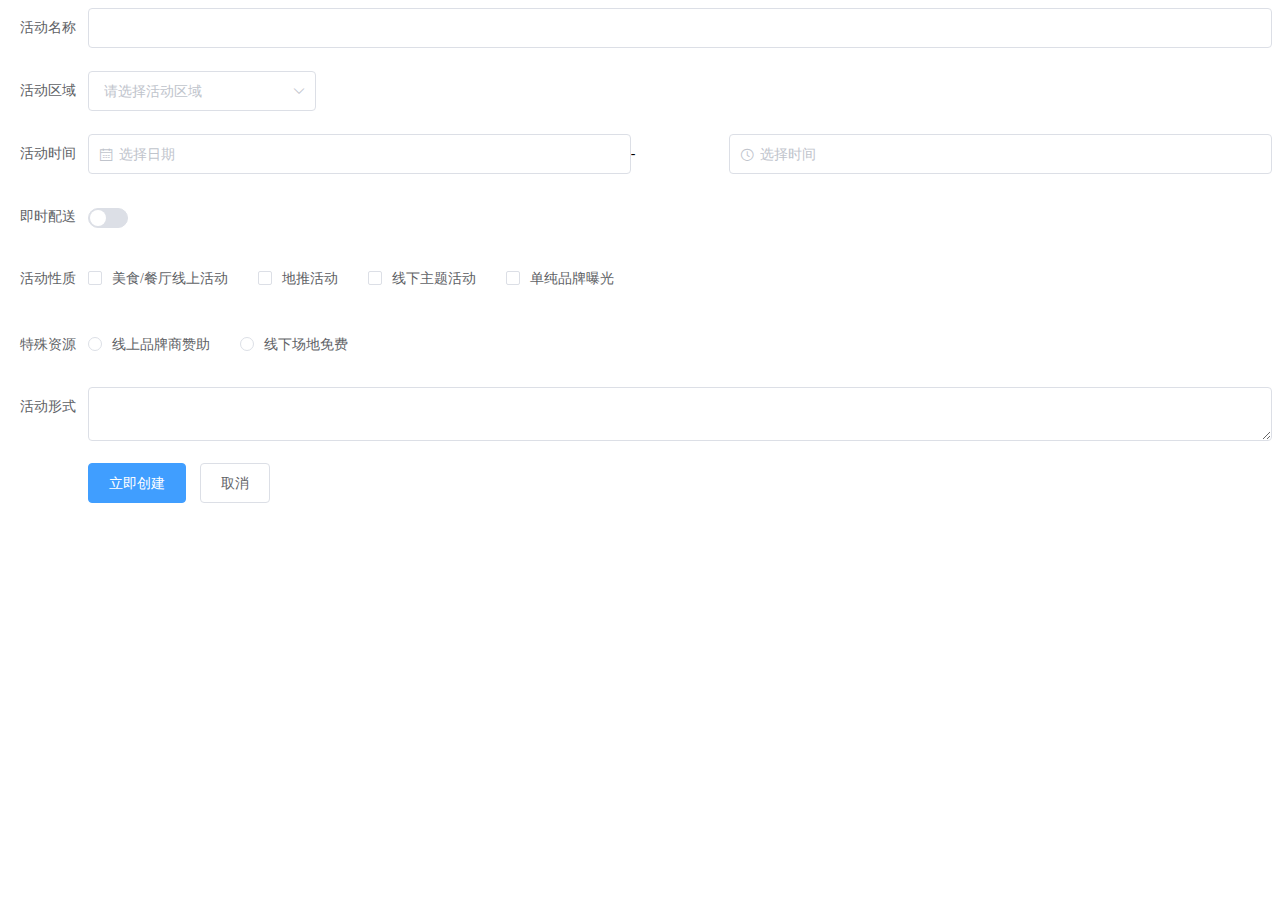
<file: src/main/resources/static/pages/index.html>
<!DOCTYPE html><html><head><meta charset=utf-8><meta name=viewport content="width=device-width,initial-scale=1"><title>my-index</title><link href=./static/css/index.ventry.bd61a6cf9164dbe65e989695439e13cd.css rel=stylesheet></head><body><div id=app></div><script type=text/javascript src=./static/js/manifest.a8feca834d698fa66148.js></script><script type=text/javascript src=./static/js/vendor.e464b47b0e9a5a994d44.js></script><script type=text/javascript src=./static/js/index.ventry.497efcc8da2b1e3c14ae.js></script></body></html>
</file>
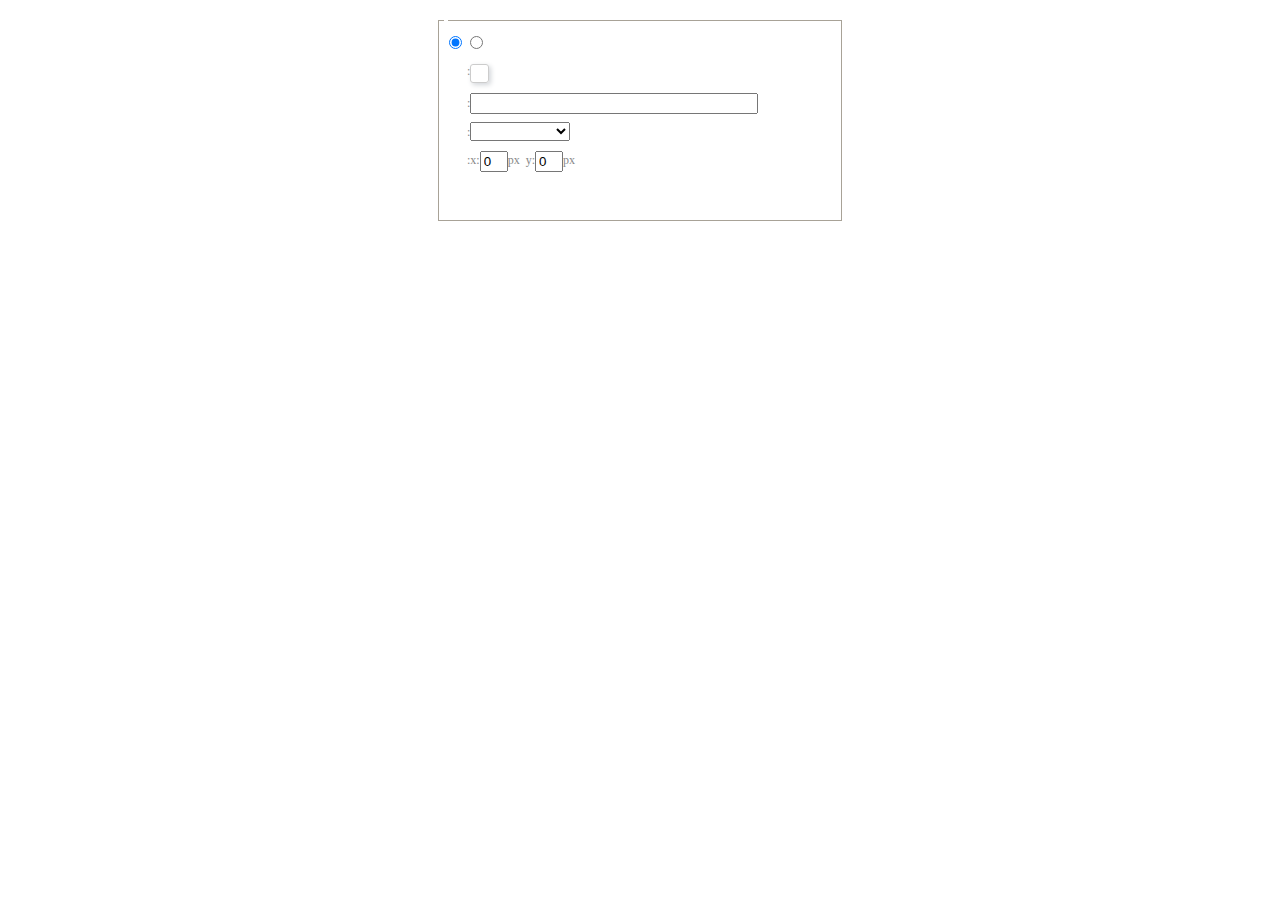
<file: src/main/resources/static/pages/static/ueditor1_4_3_3/dialogs/background/background.html>
<!DOCTYPE HTML>
<html>
<head>
    <meta http-equiv="Content-Type" content="text/html;charset=utf-8"/>
    <script type="text/javascript" src="../internal.js"></script>
    <link rel="stylesheet" type="text/css" href="background.css">
</head>
<body>
    <div id="bg_container" class="wrapper">
        <div id="tabHeads" class="tabhead">
            <span class="focus" data-content-id="normal"><var id="lang_background_normal"></var></span>
            <span class="" data-content-id="imgManager"><var id="lang_background_local"></var></span>
        </div>
        <div id="tabBodys" class="tabbody">
            <div id="normal" class="panel focus">
                <fieldset class="bgarea">
                    <legend><var id="lang_background_set"></var></legend>
                    <div class="content">
                        <div>
                            <label><input id="nocolorRadio" class="iptradio" type="radio" name="t" value="none" checked="checked"><var id="lang_background_none"></var></label>
                            <label><input id="coloredRadio" class="iptradio" type="radio" name="t" value="color"><var id="lang_background_colored"></var></label>
                        </div>
                        <div class="wrapcolor pl">
                            <div class="color">
                                <var id="lang_background_color"></var>:
                            </div>
                            <div id="colorPicker"></div>
                            <div class="clear"></div>
                        </div>
                        <div class="wrapcolor pl">
                            <label><var id="lang_background_netimg"></var>:</label><input class="txt" type="text" id="url">
                        </div>
                        <div id="alignment" class="alignment">
                            <var id="lang_background_align"></var>:<select id="repeatType">
                                <option value="center"></option>
                                <option value="repeat-x"></option>
                                <option value="repeat-y"></option>
                                <option value="repeat"></option>
                                <option value="self"></option>
                            </select>
                        </div>
                        <div id="custom" >
                            <var id="lang_background_position"></var>:x:<input type="text" size="1" id="x" maxlength="4" value="0">px&nbsp;&nbsp;y:<input type="text" size="1" id="y" maxlength="4" value="0">px
                        </div>
                    </div>
                </fieldset>

            </div>
            <div id="imgManager" class="panel">
                <div id="imageList" style=""></div>
            </div>
        </div>
    </div>
    <script type="text/javascript" src="background.js"></script>
</body>
</html>
</file>
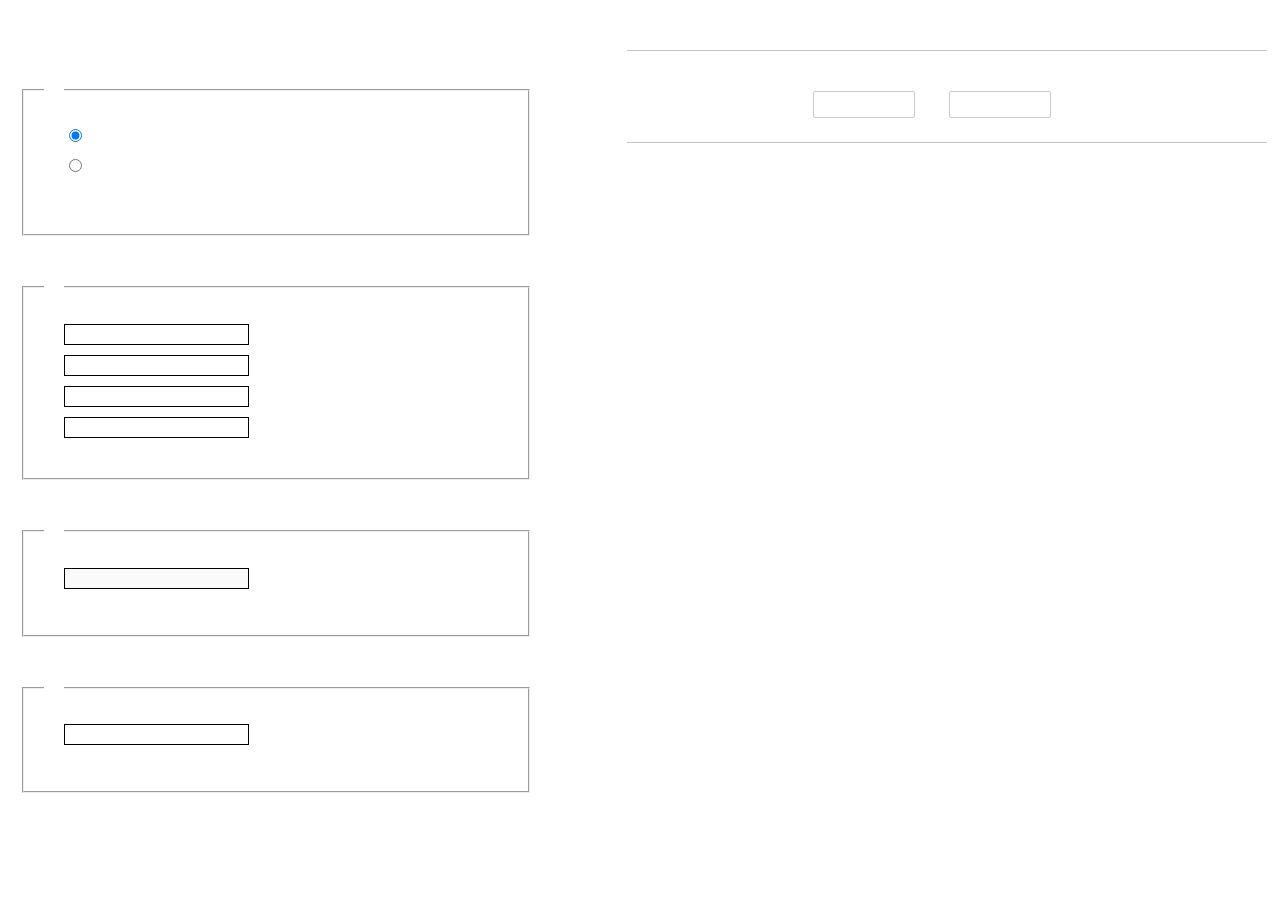
<file: src/main/resources/static/pages/static/ueditor1_4_3_3/dialogs/charts/charts.html>
<!DOCTYPE html>
<html>
    <head>
        <title>chart</title>
        <meta chartset="utf-8">
        <link rel="stylesheet" type="text/css" href="charts.css">
        <script type="text/javascript" src="../internal.js"></script>
    </head>
    <body>
        <div class="main">
            <div class="table-view">
                <h3><var id="lang_data_source"></var></h3>
                <div id="tableContainer" class="table-container"></div>
                <h3><var id="lang_chart_format"></var></h3>
                <form name="data-form">
                    <div class="charts-format">
                        <fieldset>
                            <legend><var id="lang_data_align"></var></legend>
                            <div class="format-item-container">
                                <label>
                                    <input type="radio" class="format-ctrl not-pie-item" name="charts-format" value="1" checked="checked">
                                    <var id="lang_chart_align_same"></var>
                                </label>
                                <label>
                                    <input type="radio" class="format-ctrl not-pie-item" name="charts-format" value="-1">
                                    <var id="lang_chart_align_reverse"></var>
                                </label>
                                <br>
                            </div>
                        </fieldset>
                        <fieldset>
                            <legend><var id="lang_chart_title"></var></legend>
                            <div class="format-item-container">
                                <label>
                                    <var id="lang_chart_main_title"></var><input type="text" name="title" class="data-item">
                                </label>
                                <label>
                                    <var id="lang_chart_sub_title"></var><input type="text" name="sub-title" class="data-item not-pie-item">
                                </label>
                                <label>
                                    <var id="lang_chart_x_title"></var><input type="text" name="x-title" class="data-item not-pie-item">
                                </label>
                                <label>
                                    <var id="lang_chart_y_title"></var><input type="text" name="y-title" class="data-item not-pie-item">
                                </label>
                            </div>
                        </fieldset>
                        <fieldset>
                            <legend><var id="lang_chart_tip"></var></legend>
                            <div class="format-item-container">
                                <label>
                                    <var id="lang_cahrt_tip_prefix"></var>
                                    <input type="text" id="tipInput" name="tip" class="data-item" disabled="disabled">
                                </label>
                                <p><var id="lang_cahrt_tip_description"></var></p>
                            </div>
                        </fieldset>
                        <fieldset>
                            <legend><var id="lang_chart_data_unit"></var></legend>
                            <div class="format-item-container">
                                <label><var id="lang_chart_data_unit_title"></var><input type="text" name="unit" class="data-item"></label>
                                <p><var id="lang_chart_data_unit_description"></var></p>
                            </div>
                        </fieldset>
                    </div>
                </form>
            </div>
            <div class="charts-view">
                <div id="chartsContainer" class="charts-container"></div>
                <div id="chartsType" class="charts-type">
                    <h3><var id="lang_chart_type"></var></h3>
                    <div class="scroll-view">
                        <div class="scroll-container">
                            <div id="scrollBed" class="scroll-bed"></div>
                        </div>
                        <div id="buttonContainer" class="button-container">
                            <a href="#" data-title="prev"><var id="lang_prev_btn"></var></a>
                            <a href="#" data-title="next"><var id="lang_next_btn"></var></a>
                        </div>
                    </div>
                </div>
            </div>
        </div>
        <script src="../../third-party/jquery-1.10.2.min.js"></script>
        <script src="../../third-party/highcharts/highcharts.js"></script>
        <script src="chart.config.js"></script>
        <script src="charts.js"></script>
    </body>
</html>
</file>
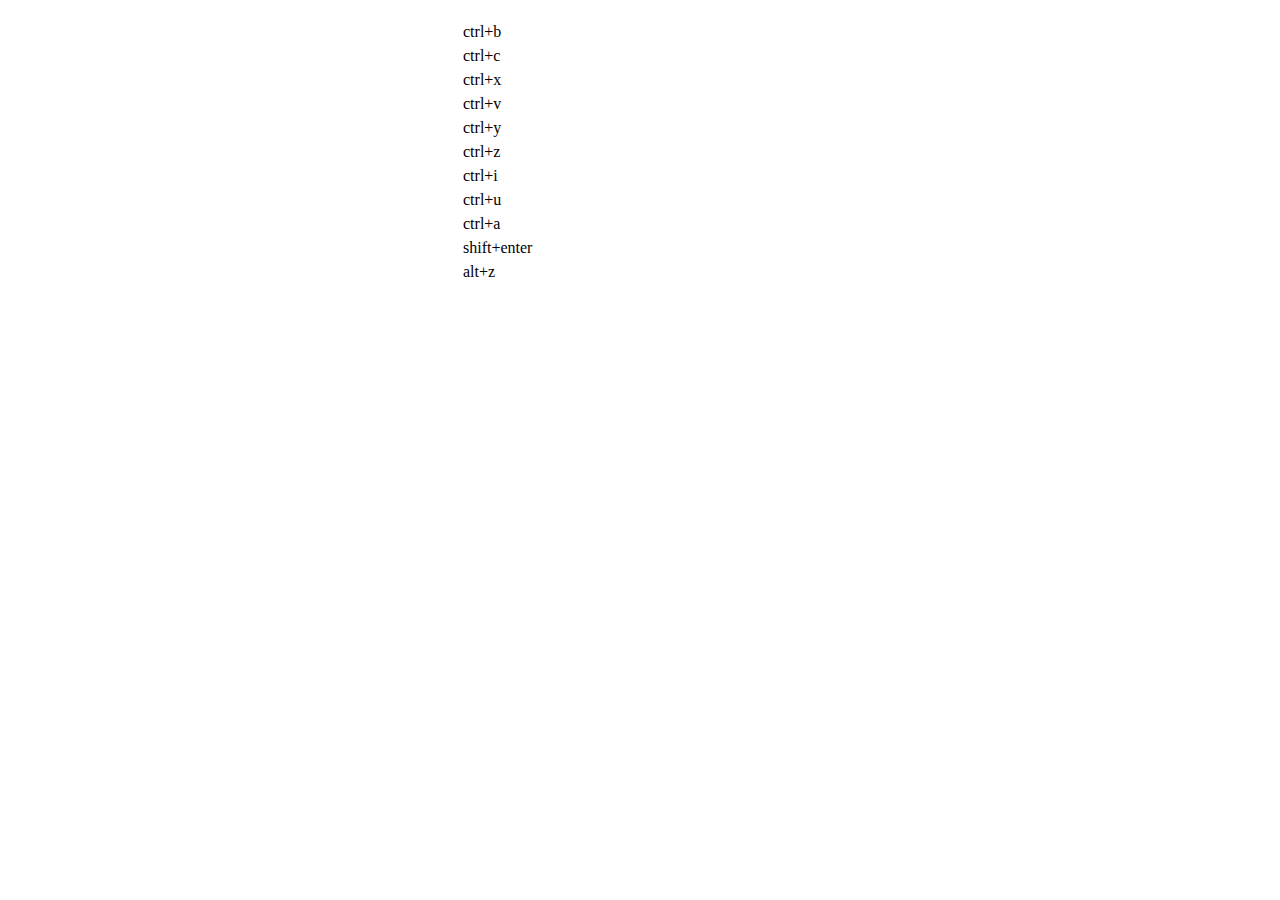
<file: src/main/resources/static/pages/static/ueditor1_4_3_3/dialogs/help/help.html>
<!DOCTYPE HTML PUBLIC "-//W3C//DTD HTML 4.01 Transitional//EN"
        "http://www.w3.org/TR/html4/loose.dtd">
<html>
<head>
    <title>帮助</title>
    <meta content="text/html; charset=utf-8" http-equiv="Content-Type"/>
    <script type="text/javascript" src="../internal.js"></script>
    <link rel="stylesheet" type="text/css" href="help.css">
</head>
<body>
<div class="wrapper" id="helptab">
    <div id="tabHeads" class="tabhead">
        <span class="focus" tabsrc="about"><var id="lang_input_about"></var></span>
        <span tabsrc="shortcuts"><var id="lang_input_shortcuts"></var></span>
    </div>
    <div id="tabBodys" class="tabbody">
        <div id="about" class="panel">
            <h1>UEditor</h1>
            <p id="version"></p>
            <p><var id="lang_input_introduction"></var></p>
        </div>
        <div id="shortcuts" class="panel">
            <table>
                <thead>
                <tr>
                    <td><var id="lang_Txt_shortcuts"></var></td>
                    <td><var id="lang_Txt_func"></var></td>
                </tr>
                </thead>
                <tbody>
                <tr>
                    <td>ctrl+b</td>
                    <td><var id="lang_Txt_bold"></var></td>
                </tr>
                <tr>
                    <td>ctrl+c</td>
                    <td><var id="lang_Txt_copy"></var></td>
                </tr>
                <tr>
                    <td>ctrl+x</td>
                    <td><var id="lang_Txt_cut"></var></td>
                </tr>
                <tr>
                    <td>ctrl+v</td>
                    <td><var id="lang_Txt_Paste"></var></td>
                </tr>
                <tr>
                    <td>ctrl+y</td>
                    <td><var id="lang_Txt_undo"></var></td>
                </tr>
                <tr>
                    <td>ctrl+z</td>
                    <td><var id="lang_Txt_redo"></var></td>
                </tr>
                <tr>
                    <td>ctrl+i</td>
                    <td><var id="lang_Txt_italic"></var></td>
                </tr>
                <tr>
                    <td>ctrl+u</td>
                    <td><var id="lang_Txt_underline"></var></td>
                </tr>
                <tr>
                    <td>ctrl+a</td>
                    <td><var id="lang_Txt_selectAll"></var></td>
                </tr>
                <tr>
                    <td>shift+enter</td>
                    <td><var id="lang_Txt_visualEnter"></var></td>
                </tr>
                <tr>
                    <td>alt+z</td>
                    <td><var id="lang_Txt_fullscreen"></var></td>
                </tr>
                </tbody>
            </table>
        </div>
    </div>
</div>
<script type="text/javascript" src="help.js"></script>
</body>
</html>
</file>
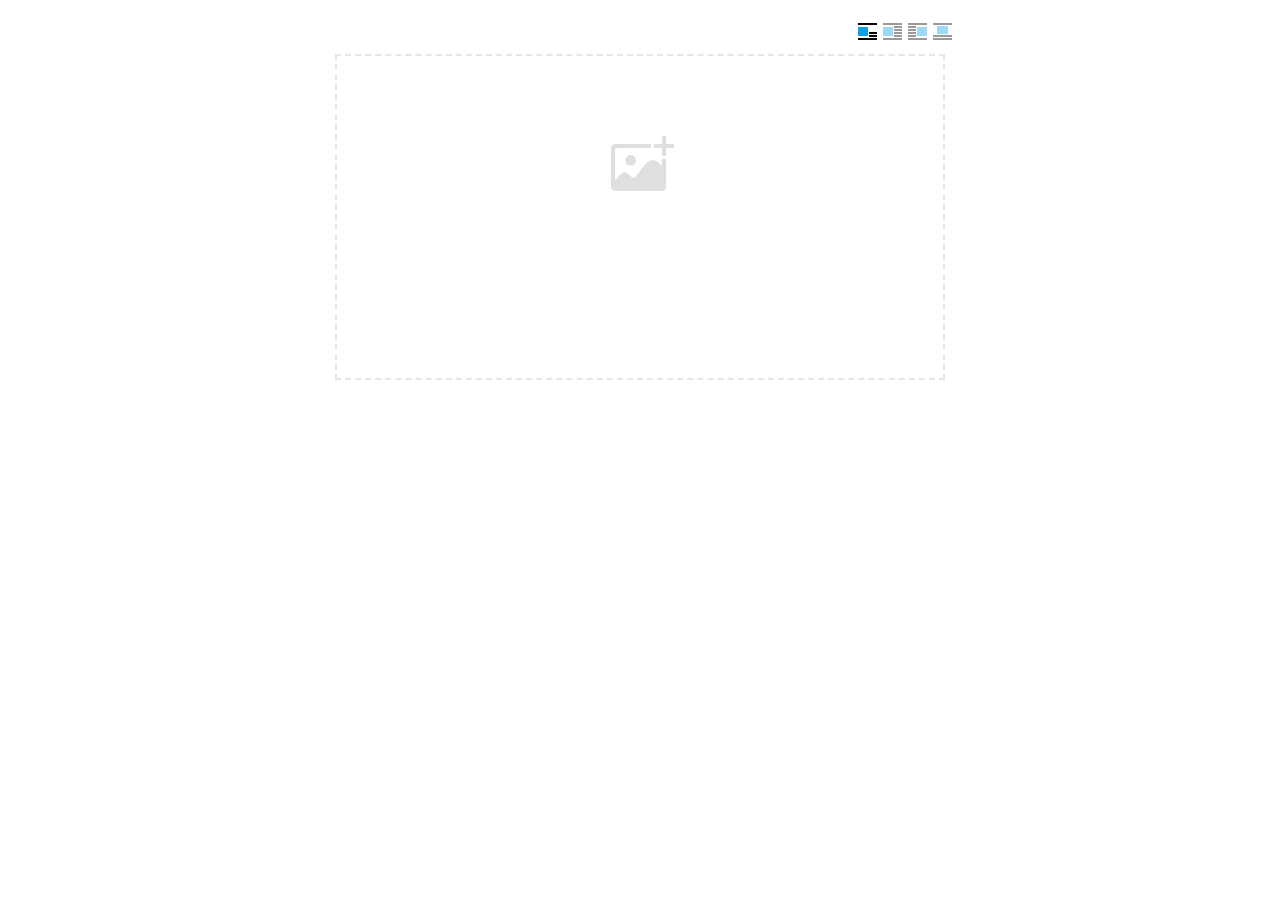
<file: src/main/resources/static/pages/static/ueditor1_4_3_3/dialogs/image/image.html>
<!doctype html>
<html>
<head>
    <meta charset="UTF-8">
    <title>ueditor图片对话框</title>
    <script type="text/javascript" src="../internal.js"></script>

    <!-- jquery -->
    <script type="text/javascript" src="../../third-party/jquery-1.10.2.min.js"></script>

    <!-- webuploader -->
    <script src="../../third-party/webuploader/webuploader.min.js"></script>
    <link rel="stylesheet" type="text/css" href="../../third-party/webuploader/webuploader.css">

    <!-- image dialog -->
    <link rel="stylesheet" href="image.css" type="text/css" />
</head>
<body>

    <div class="wrapper">
        <div id="tabhead" class="tabhead">
            <span class="tab" data-content-id="remote"><var id="lang_tab_remote"></var></span>
            <span class="tab focus" data-content-id="upload"><var id="lang_tab_upload"></var></span>
            <span class="tab" data-content-id="online"><var id="lang_tab_online"></var></span>
            <span class="tab" data-content-id="search"><var id="lang_tab_search"></var></span>
        </div>
        <div class="alignBar">
            <label class="algnLabel"><var id="lang_input_align"></var></label>
                    <span id="alignIcon">
                        <span id="noneAlign" class="none-align focus" data-align="none"></span>
                        <span id="leftAlign" class="left-align" data-align="left"></span>
                        <span id="rightAlign" class="right-align" data-align="right"></span>
                        <span id="centerAlign" class="center-align" data-align="center"></span>
                    </span>
            <input id="align" name="align" type="hidden" value="none"/>
        </div>
        <div id="tabbody" class="tabbody">

            <!-- 远程图片 -->
            <div id="remote" class="panel">
                <div class="top">
                    <div class="row">
                        <label for="url"><var id="lang_input_url"></var></label>
                        <span><input class="text" id="url" type="text"/></span>
                    </div>
                </div>
                <div class="left">
                    <div class="row">
                        <label><var id="lang_input_size"></var></label>
                        <span><var id="lang_input_width">&nbsp;&nbsp;</var><input class="text" type="text" id="width"/>px </span>
                        <span><var id="lang_input_height">&nbsp;&nbsp;</var><input class="text" type="text" id="height"/>px </span>
                        <span><input id="lock" type="checkbox" disabled="disabled"><span id="lockicon"></span></span>
                    </div>
                    <div class="row">
                        <label><var id="lang_input_border"></var></label>
                        <span><input class="text" type="text" id="border"/>px </span>
                    </div>
                    <div class="row">
                        <label><var id="lang_input_vhspace"></var></label>
                        <span><input class="text" type="text" id="vhSpace"/>px </span>
                    </div>
                    <div class="row">
                        <label><var id="lang_input_title"></var></label>
                        <span><input class="text" type="text" id="title"/></span>
                    </div>
                </div>
                <div class="right"><div id="preview"></div></div>
            </div>

            <!-- 上传图片 -->
            <div id="upload" class="panel focus">
                <div id="queueList" class="queueList">
                    <div class="statusBar element-invisible">
                        <div class="progress">
                            <span class="text">0%</span>
                            <span class="percentage"></span>
                        </div><div class="info"></div>
                        <div class="btns">
                            <div id="filePickerBtn"></div>
                            <div class="uploadBtn"><var id="lang_start_upload"></var></div>
                        </div>
                    </div>
                    <div id="dndArea" class="placeholder">
                        <div class="filePickerContainer">
                            <div id="filePickerReady"></div>
                        </div>
                    </div>
                    <ul class="filelist element-invisible">
                        <li id="filePickerBlock" class="filePickerBlock"></li>
                    </ul>
                </div>
            </div>

            <!-- 在线图片 -->
            <div id="online" class="panel">
                <div id="imageList"><var id="lang_imgLoading"></var></div>
            </div>

            <!-- 搜索图片 -->
            <div id="search" class="panel">
                <div class="searchBar">
                    <input id="searchTxt" class="searchTxt text" type="text" />
                    <select id="searchType" class="searchType">
                        <option value="&s=4&z=0"></option>
                        <option value="&s=1&z=19"></option>
                        <option value="&s=2&z=0"></option>
                        <option value="&s=3&z=0"></option>
                    </select>
                    <input id="searchReset" type="button"  />
                    <input id="searchBtn" type="button"  />
                </div>
                <div id="searchList" class="searchList"><ul id="searchListUl"></ul></div>
            </div>

        </div>
    </div>
    <script type="text/javascript" src="image.js"></script>

</body>
</html>
</file>
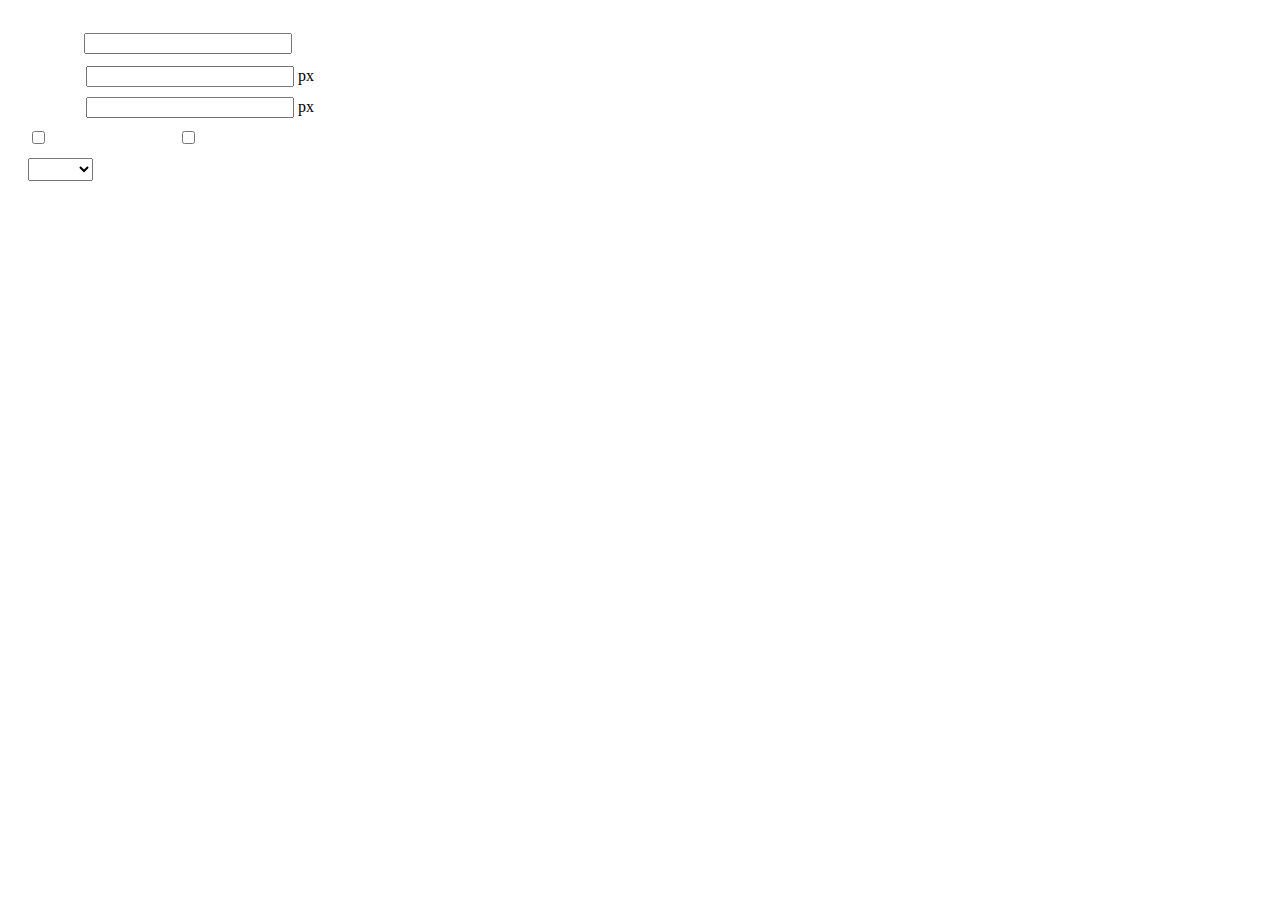
<file: src/main/resources/static/pages/static/ueditor1_4_3_3/dialogs/insertframe/insertframe.html>
<!DOCTYPE html>
<html>
<head>
    <meta http-equiv="Content-Type" content="text/html; charset=utf-8"/>
    <title></title>
    <script type="text/javascript" src="../internal.js"></script>
    <style type="text/css">
        .warp {width: 320px;height: 153px;margin-left:5px;padding: 20px 0 0 15px;position: relative;}
        #url {width: 290px; margin-bottom: 2px; margin-left: -6px; margin-left: -2px\9;*margin-left:0;_margin-left:0; }
        .format span{display: inline-block; width: 58px;text-align: center; zoom:1;}
        table td{padding:5px 0;}
        #align{width: 65px;height: 23px;line-height: 22px;}
    </style>
</head>
<body>
<div class="warp">
        <table width="300" cellpadding="0" cellspacing="0">
            <tr>
                <td colspan="2" class="format">
                    <span><var id="lang_input_address"></var></span>
                    <input style="width:200px" id="url" type="text" value=""/>
                </td>
            </tr>
            <tr>
                <td colspan="2" class="format"><span><var id="lang_input_width"></var></span><input style="width:200px" type="text" id="width"/> px</td>

            </tr>
            <tr>
                <td colspan="2" class="format"><span><var id="lang_input_height"></var></span><input style="width:200px" type="text" id="height"/> px</td>
            </tr>
            <tr>
                <td><span><var id="lang_input_isScroll"></var></span><input type="checkbox" id="scroll"/> </td>
                <td><span><var id="lang_input_frameborder"></var></span><input type="checkbox" id="frameborder"/> </td>
            </tr>

            <tr>
                <td colspan="2"><span><var id="lang_input_alignMode"></var></span>
                    <select id="align">
                        <option value=""></option>
                        <option value="left"></option>
                        <option value="right"></option>
                    </select>
                </td>
            </tr>
        </table>
</div>
<script type="text/javascript">
    var iframe = editor._iframe;
    if(iframe){
        $G("url").value = iframe.getAttribute("src")||"";
        $G("width").value = iframe.getAttribute("width")||iframe.style.width.replace("px","")||"";
        $G("height").value = iframe.getAttribute("height") || iframe.style.height.replace("px","") ||"";
        $G("scroll").checked = (iframe.getAttribute("scrolling") == "yes") ? true : false;
        $G("frameborder").checked = (iframe.getAttribute("frameborder") == "1") ? true : false;
        $G("align").value = iframe.align ? iframe.align : "";
    }
    function queding(){
        var  url = $G("url").value.replace(/^\s*|\s*$/ig,""),
                width = $G("width").value,
                height = $G("height").value,
                scroll = $G("scroll"),
                frameborder = $G("frameborder"),
                float = $G("align").value,
                newIframe = editor.document.createElement("iframe"),
                div;
        if(!url){
            alert(lang.enterAddress);
            return false;
        }
        newIframe.setAttribute("src",/http:\/\/|https:\/\//ig.test(url) ? url : "http://"+url);
        /^[1-9]+[.]?\d*$/g.test( width ) ? newIframe.setAttribute("width",width) : "";
        /^[1-9]+[.]?\d*$/g.test( height ) ? newIframe.setAttribute("height",height) : "";
        scroll.checked ?  newIframe.setAttribute("scrolling","yes") : newIframe.setAttribute("scrolling","no");
        frameborder.checked ?  newIframe.setAttribute("frameborder","1",0) : newIframe.setAttribute("frameborder","0",0);
        float ? newIframe.setAttribute("align",float) :  newIframe.setAttribute("align","");
        if(iframe){
            iframe.parentNode.insertBefore(newIframe,iframe);
            domUtils.remove(iframe);
        }else{
            div = editor.document.createElement("div");
            div.appendChild(newIframe);
            editor.execCommand("inserthtml",div.innerHTML);
        }
        editor._iframe = null;
        dialog.close();
    }
    dialog.onok = queding;
    $G("url").onkeydown = function(evt){
        evt = evt || event;
        if(evt.keyCode == 13){
            queding();
        }
    };
    $focus($G( "url" ));

</script>
</body>
</html>
</file>
<file: src/main/resources/static/pages/static/ueditor1_4_3_3/dialogs/background/background.css>
.wrapper{ width: 424px;margin: 10px auto; zoom:1;position: relative}
.tabbody{height:225px;}
.tabbody .panel { position: absolute;width:100%; height:100%;background: #fff; display: none;}
.tabbody .focus { display: block;}

body{font-size: 12px;color: #888;overflow: hidden;}
input,label{vertical-align:middle}
.clear{clear: both;}
.pl{padding-left: 18px;padding-left: 23px\9;}

#imageList {width: 420px;height: 215px;margin-top: 10px;overflow: hidden;overflow-y: auto;}
#imageList div {float: left;width: 100px;height: 95px;margin: 5px 10px;}
#imageList img {cursor: pointer;border: 2px solid white;}

.bgarea{margin: 10px;padding: 5px;height: 84%;border: 1px solid #A8A297;}
.content div{margin: 10px 0 10px 5px;}
.content .iptradio{margin: 0px 5px 5px 0px;}
.txt{width:280px;}

.wrapcolor{height: 19px;}
div.color{float: left;margin: 0;}
#colorPicker{width: 17px;height: 17px;border: 1px solid #CCC;display: inline-block;border-radius: 3px;box-shadow: 2px 2px 5px #D3D6DA;margin: 0;float: left;}
div.alignment,#custom{margin-left: 23px;margin-left: 28px\9;}
#custom input{height: 15px;min-height: 15px;width:20px;}
#repeatType{width:100px;}


/* 图片管理样式 */
#imgManager {
    width: 100%;
    height: 225px;
}
#imgManager #imageList{
    width: 100%;
    overflow-x: hidden;
    overflow-y: auto;
}
#imgManager ul {
    display: block;
    list-style: none;
    margin: 0;
    padding: 0;
}
#imgManager li {
    float: left;
    display: block;
    list-style: none;
    padding: 0;
    width: 113px;
    height: 113px;
    margin: 9px 0 0 19px;
    background-color: #eee;
    overflow: hidden;
    cursor: pointer;
    position: relative;
}
#imgManager li.clearFloat {
    float: none;
    clear: both;
    display: block;
    width:0;
    height:0;
    margin: 0;
    padding: 0;
}
#imgManager li img {
    cursor: pointer;
}
#imgManager li .icon {
    cursor: pointer;
    width: 113px;
    height: 113px;
    position: absolute;
    top: 0;
    left: 0;
    z-index: 2;
    border: 0;
    background-repeat: no-repeat;
}
#imgManager li .icon:hover {
    width: 107px;
    height: 107px;
    border: 3px solid #1094fa;
}
#imgManager li.selected .icon {
    background-image: url(images/success.png);
    background-position: 75px 75px;
}
#imgManager li.selected .icon:hover {
    width: 107px;
    height: 107px;
    border: 3px solid #1094fa;
    background-position: 72px 72px;
}
</file>
<file: src/main/resources/static/pages/static/ueditor1_4_3_3/dialogs/charts/charts.css>
html, body {
    width: 100%;
    height: 100%;
    margin: 0;
    padding: 0;
    overflow-x: hidden;
}

.main {
    width: 100%;
    overflow: hidden;
}

.table-view {
    height: 100%;
    float: left;
    margin: 20px;
    width: 40%;
}

.table-view .table-container {
    width: 100%;
    margin-bottom: 50px;
    overflow: scroll;
}

.table-view th {
    padding: 5px 10px;
    background-color: #F7F7F7;
}

.table-view td {
    width: 50px;
    text-align: center;
    padding:0;
}

.table-container input {
    width: 40px;
    padding: 5px;
    border: none;
    outline: none;
}

.table-view caption {
    font-size: 18px;
    text-align: left;
}

.charts-view {
    /*margin-left: 49%!important;*/
    width: 50%;
    margin-left: 49%;
    height: 400px;
}

.charts-container {
    border-left: 1px solid #c3c3c3;
}

.charts-format fieldset {
    padding-left: 20px;
    margin-bottom: 50px;
}

.charts-format legend {
    padding-left: 10px;
    padding-right: 10px;
}

.format-item-container {
    padding: 20px;
}

.format-item-container label {
    display: block;
    margin: 10px 0;
}

.charts-format .data-item {
    border: 1px solid black;
    outline: none;
    padding: 2px 3px;
}

/* 图表类型 */

.charts-type {
    margin-top: 50px;
    height: 300px;
}

.scroll-view {
    border: 1px solid #c3c3c3;
    border-left: none;
    border-right: none;
    overflow: hidden;
}

.scroll-container {
    margin: 20px;
    width: 100%;
    overflow: hidden;
}

.scroll-bed {
    width: 10000px;
    _margin-top: 20px;
    -webkit-transition: margin-left .5s ease;
    -moz-transition: margin-left .5s ease;
    transition: margin-left .5s ease;
}

.view-box {
    display: inline-block;
    *display: inline;
    *zoom: 1;
    margin-right: 20px;
    border: 2px solid white;
    line-height: 0;
    overflow: hidden;
    cursor: pointer;
}

.view-box img {
    border: 1px solid #cecece;
}

.view-box.selected {
    border-color: #7274A7;
}

.button-container {
    margin-bottom: 20px;
    text-align: center;
}

.button-container a {
    display: inline-block;
    width: 100px;
    height: 25px;
    line-height: 25px;
    border: 1px solid #c2ccd1;
    margin-right: 30px;
    text-decoration: none;
    color: black;
    -webkit-border-radius: 2px;
    -moz-border-radius: 2px;
    border-radius: 2px;
}

.button-container a:HOVER {
    background: #fcfcfc;
}

.button-container a:ACTIVE {
    border-top-color: #c2ccd1;
    box-shadow:inset 0 5px 4px -4px rgba(49, 49, 64, 0.1);
}

.edui-charts-not-data {
    height: 100px;
    line-height: 100px;
    text-align: center;
}
</file>
<file: src/main/resources/static/pages/static/ueditor1_4_3_3/dialogs/help/help.css>
.wrapper{width: 370px;margin: 10px auto;zoom: 1;}
.tabbody{height: 360px;}
.tabbody .panel{width:100%;height: 360px;position: absolute;background: #fff;}
.tabbody .panel h1{font-size:26px;margin: 5px 0 0 5px;}
.tabbody .panel p{font-size:12px;margin: 5px 0 0 5px;}
.tabbody table{width:90%;line-height: 20px;margin: 5px 0 0 5px;;}
.tabbody table thead{font-weight: bold;line-height: 25px;}
</file>
<file: src/main/resources/static/pages/static/ueditor1_4_3_3/third-party/webuploader/webuploader.css>
.webuploader-container {
	position: relative;
}
.webuploader-element-invisible {
	position: absolute !important;
	clip: rect(1px 1px 1px 1px); /* IE6, IE7 */
    clip: rect(1px,1px,1px,1px);
}
.webuploader-pick {
	position: relative;
	display: inline-block;
	cursor: pointer;
	background: #00b7ee;
	padding: 10px 15px;
	color: #fff;
	text-align: center;
	border-radius: 3px;
	overflow: hidden;
}
.webuploader-pick-hover {
	background: #00a2d4;
}

.webuploader-pick-disable {
	opacity: 0.6;
	pointer-events:none;
}
</file>
<file: src/main/resources/static/pages/static/ueditor1_4_3_3/dialogs/image/image.css>
@charset "utf-8";
/* dialog样式 */
.wrapper {
    zoom: 1;
    width: 630px;
    *width: 626px;
    height: 380px;
    margin: 0 auto;
    padding: 10px;
    position: relative;
    font-family: sans-serif;
}

/*tab样式框大小*/
.tabhead {
    float:left;
}
.tabbody {
    width: 100%;
    height: 346px;
    position: relative;
    clear: both;
}

.tabbody .panel {
    position: absolute;
    width: 0;
    height: 0;
    background: #fff;
    overflow: hidden;
    display: none;
}

.tabbody .panel.focus {
    width: 100%;
    height: 346px;
    display: block;
}

/* 图片对齐方式 */
.alignBar{
    float:right;
    margin-top: 5px;
    position: relative;
}

.alignBar .algnLabel{
    float:left;
    height: 20px;
    line-height: 20px;
}

.alignBar #alignIcon{
    zoom:1;
    _display: inline;
    display: inline-block;
    position: relative;
}
.alignBar #alignIcon span{
    float: left;
    cursor: pointer;
    display: block;
    width: 19px;
    height: 17px;
    margin-right: 3px;
    margin-left: 3px;
    background-image: url(./images/alignicon.jpg);
}
.alignBar #alignIcon .none-align{
    background-position: 0 -18px;
}
.alignBar #alignIcon .left-align{
    background-position: -20px -18px;
}
.alignBar #alignIcon .right-align{
    background-position: -40px -18px;
}
.alignBar #alignIcon .center-align{
    background-position: -60px -18px;
}
.alignBar #alignIcon .none-align.focus{
    background-position: 0 0;
}
.alignBar #alignIcon .left-align.focus{
    background-position: -20px 0;
}
.alignBar #alignIcon .right-align.focus{
    background-position: -40px 0;
}
.alignBar #alignIcon .center-align.focus{
    background-position: -60px 0;
}




/* 远程图片样式 */
#remote {
    z-index: 200;
}

#remote .top{
    width: 100%;
    margin-top: 25px;
}
#remote .left{
    display: block;
    float: left;
    width: 300px;
    height:10px;
}
#remote .right{
    display: block;
    float: right;
    width: 300px;
    height:10px;
}
#remote .row{
    margin-left: 20px;
    clear: both;
    height: 40px;
}

#remote .row label{
    text-align: center;
    width: 50px;
    zoom:1;
    _display: inline;
    display:inline-block;
    vertical-align: middle;
}
#remote .row label.algnLabel{
    float: left;

}

#remote input.text{
    width: 150px;
    padding: 3px 6px;
    font-size: 14px;
    line-height: 1.42857143;
    color: #555;
    background-color: #fff;
    background-image: none;
    border: 1px solid #ccc;
    border-radius: 4px;
    -webkit-box-shadow: inset 0 1px 1px rgba(0, 0, 0, .075);
    box-shadow: inset 0 1px 1px rgba(0, 0, 0, .075);
    -webkit-transition: border-color ease-in-out .15s, box-shadow ease-in-out .15s;
    transition: border-color ease-in-out .15s, box-shadow ease-in-out .15s;
}
#remote input.text:focus {
    border-color: #66afe9;
    outline: 0;
    -webkit-box-shadow: inset 0 1px 1px rgba(0, 0, 0, .075), 0 0 8px rgba(102, 175, 233, .6);
    box-shadow: inset 0 1px 1px rgba(0, 0, 0, .075), 0 0 8px rgba(102, 175, 233, .6);
}
#remote #url{
    width: 500px;
    margin-bottom: 2px;
}
#remote #width,
#remote #height{
    width: 20px;
    margin-left: 2px;
    margin-right: 2px;
}
#remote #border,
#remote #vhSpace,
#remote #title{
    width: 180px;
    margin-right: 5px;
}
#remote #lock{
}
#remote #lockicon{
    zoom: 1;
    _display:inline;
    display: inline-block;
    width: 20px;
    height: 20px;
    background: url("../../themes/default/images/lock.gif") -13px -13px no-repeat;
    vertical-align: middle;
}
#remote #preview{
    clear: both;
    width: 260px;
    height: 240px;
    z-index: 9999;
    margin-top: 10px;
    background-color: #eee;
    overflow: hidden;
}

/* 上传图片 */
.tabbody #upload.panel {
    width: 0;
    height: 0;
    overflow: hidden;
    position: absolute !important;
    clip: rect(1px, 1px, 1px, 1px);
    background: #fff;
    display: block;
}

.tabbody #upload.panel.focus {
    width: 100%;
    height: 346px;
    display: block;
    clip: auto;
}

#upload .queueList {
    margin: 0;
    width: 100%;
    height: 100%;
    position: absolute;
    overflow: hidden;
}

#upload p {
    margin: 0;
}

.element-invisible {
    width: 0 !important;
    height: 0 !important;
    border: 0;
    padding: 0;
    margin: 0;
    overflow: hidden;
    position: absolute !important;
    clip: rect(1px, 1px, 1px, 1px);
}

#upload .placeholder {
    margin: 10px;
    border: 2px dashed #e6e6e6;
    *border: 0px dashed #e6e6e6;
    height: 172px;
    padding-top: 150px;
    text-align: center;
    background: url(./images/image.png) center 70px no-repeat;
    color: #cccccc;
    font-size: 18px;
    position: relative;
    top:0;
    *top: 10px;
}

#upload .placeholder .webuploader-pick {
    font-size: 18px;
    background: #00b7ee;
    border-radius: 3px;
    line-height: 44px;
    padding: 0 30px;
    *width: 120px;
    color: #fff;
    display: inline-block;
    margin: 0 auto 20px auto;
    cursor: pointer;
    box-shadow: 0 1px 1px rgba(0, 0, 0, 0.1);
}

#upload .placeholder .webuploader-pick-hover {
    background: #00a2d4;
}


#filePickerContainer {
    text-align: center;
}

#upload .placeholder .flashTip {
    color: #666666;
    font-size: 12px;
    position: absolute;
    width: 100%;
    text-align: center;
    bottom: 20px;
}

#upload .placeholder .flashTip a {
    color: #0785d1;
    text-decoration: none;
}

#upload .placeholder .flashTip a:hover {
    text-decoration: underline;
}

#upload .placeholder.webuploader-dnd-over {
    border-color: #999999;
}

#upload .filelist {
    list-style: none;
    margin: 0;
    padding: 0;
    overflow-x: hidden;
    overflow-y: auto;
    position: relative;
    height: 300px;
}

#upload .filelist:after {
    content: '';
    display: block;
    width: 0;
    height: 0;
    overflow: hidden;
    clear: both;
    position: relative;
}

#upload .filelist li {
    width: 113px;
    height: 113px;
    background: url(./images/bg.png);
    text-align: center;
    margin: 9px 0 0 9px;
    *margin: 6px 0 0 6px;
    position: relative;
    display: block;
    float: left;
    overflow: hidden;
    font-size: 12px;
}

#upload .filelist li p.log {
    position: relative;
    top: -45px;
}

#upload .filelist li p.title {
    position: absolute;
    top: 0;
    left: 0;
    width: 100%;
    overflow: hidden;
    white-space: nowrap;
    text-overflow: ellipsis;
    top: 5px;
    text-indent: 5px;
    text-align: left;
}

#upload .filelist li p.progress {
    position: absolute;
    width: 100%;
    bottom: 0;
    left: 0;
    height: 8px;
    overflow: hidden;
    z-index: 50;
    margin: 0;
    border-radius: 0;
    background: none;
    -webkit-box-shadow: 0 0 0;
}

#upload .filelist li p.progress span {
    display: none;
    overflow: hidden;
    width: 0;
    height: 100%;
    background: #1483d8 url(./images/progress.png) repeat-x;

    -webit-transition: width 200ms linear;
    -moz-transition: width 200ms linear;
    -o-transition: width 200ms linear;
    -ms-transition: width 200ms linear;
    transition: width 200ms linear;

    -webkit-animation: progressmove 2s linear infinite;
    -moz-animation: progressmove 2s linear infinite;
    -o-animation: progressmove 2s linear infinite;
    -ms-animation: progressmove 2s linear infinite;
    animation: progressmove 2s linear infinite;

    -webkit-transform: translateZ(0);
}

@-webkit-keyframes progressmove {
    0% {
        background-position: 0 0;
    }
    100% {
        background-position: 17px 0;
    }
}

@-moz-keyframes progressmove {
    0% {
        background-position: 0 0;
    }
    100% {
        background-position: 17px 0;
    }
}

@keyframes progressmove {
    0% {
        background-position: 0 0;
    }
    100% {
        background-position: 17px 0;
    }
}

#upload .filelist li p.imgWrap {
    position: relative;
    z-index: 2;
    line-height: 113px;
    vertical-align: middle;
    overflow: hidden;
    width: 113px;
    height: 113px;

    -webkit-transform-origin: 50% 50%;
    -moz-transform-origin: 50% 50%;
    -o-transform-origin: 50% 50%;
    -ms-transform-origin: 50% 50%;
    transform-origin: 50% 50%;

    -webit-transition: 200ms ease-out;
    -moz-transition: 200ms ease-out;
    -o-transition: 200ms ease-out;
    -ms-transition: 200ms ease-out;
    transition: 200ms ease-out;
}

#upload .filelist li img {
    width: 100%;
}

#upload .filelist li p.error {
    background: #f43838;
    color: #fff;
    position: absolute;
    bottom: 0;
    left: 0;
    height: 28px;
    line-height: 28px;
    width: 100%;
    z-index: 100;
    display:none;
}

#upload .filelist li .success {
    display: block;
    position: absolute;
    left: 0;
    bottom: 0;
    height: 40px;
    width: 100%;
    z-index: 200;
    background: url(./images/success.png) no-repeat right bottom;
    background: url(./images/success.gif) no-repeat right bottom \9;
}

#upload .filelist li.filePickerBlock {
    width: 113px;
    height: 113px;
    background: url(./images/image.png) no-repeat center 12px;
    border: 1px solid #eeeeee;
    border-radius: 0;
}
#upload .filelist li.filePickerBlock div.webuploader-pick  {
    width: 100%;
    height: 100%;
    margin: 0;
    padding: 0;
    opacity: 0;
    background: none;
    font-size: 0;
}

#upload .filelist div.file-panel {
    position: absolute;
    height: 0;
    filter: progid:DXImageTransform.Microsoft.gradient(GradientType=0, startColorstr='#80000000', endColorstr='#80000000') \0;
    background: rgba(0, 0, 0, 0.5);
    width: 100%;
    top: 0;
    left: 0;
    overflow: hidden;
    z-index: 300;
}

#upload .filelist div.file-panel span {
    width: 24px;
    height: 24px;
    display: inline;
    float: right;
    text-indent: -9999px;
    overflow: hidden;
    background: url(./images/icons.png) no-repeat;
    background: url(./images/icons.gif) no-repeat \9;
    margin: 5px 1px 1px;
    cursor: pointer;
    -webkit-tap-highlight-color: rgba(0,0,0,0);
    -webkit-user-select: none;
    -moz-user-select: none;
    -ms-user-select: none;
    user-select: none;
}

#upload .filelist div.file-panel span.rotateLeft {
    display:none;
    background-position: 0 -24px;
}

#upload .filelist div.file-panel span.rotateLeft:hover {
    background-position: 0 0;
}

#upload .filelist div.file-panel span.rotateRight {
    display:none;
    background-position: -24px -24px;
}

#upload .filelist div.file-panel span.rotateRight:hover {
    background-position: -24px 0;
}

#upload .filelist div.file-panel span.cancel {
    background-position: -48px -24px;
}

#upload .filelist div.file-panel span.cancel:hover {
    background-position: -48px 0;
}

#upload .statusBar {
    height: 45px;
    border-bottom: 1px solid #dadada;
    margin: 0 10px;
    padding: 0;
    line-height: 45px;
    vertical-align: middle;
    position: relative;
}

#upload .statusBar .progress {
    border: 1px solid #1483d8;
    width: 198px;
    background: #fff;
    height: 18px;
    position: absolute;
    top: 12px;
    display: none;
    text-align: center;
    line-height: 18px;
    color: #6dbfff;
    margin: 0 10px 0 0;
}
#upload .statusBar .progress span.percentage {
    width: 0;
    height: 100%;
    left: 0;
    top: 0;
    background: #1483d8;
    position: absolute;
}
#upload .statusBar .progress span.text {
    position: relative;
    z-index: 10;
}

#upload .statusBar .info {
    display: inline-block;
    font-size: 14px;
    color: #666666;
}

#upload .statusBar .btns {
    position: absolute;
    top: 7px;
    right: 0;
    line-height: 30px;
}

#filePickerBtn {
    display: inline-block;
    float: left;
}
#upload .statusBar .btns .webuploader-pick,
#upload .statusBar .btns .uploadBtn,
#upload .statusBar .btns .uploadBtn.state-uploading,
#upload .statusBar .btns .uploadBtn.state-paused {
    background: #ffffff;
    border: 1px solid #cfcfcf;
    color: #565656;
    padding: 0 18px;
    display: inline-block;
    border-radius: 3px;
    margin-left: 10px;
    cursor: pointer;
    font-size: 14px;
    float: left;
    -webkit-user-select: none;
    -moz-user-select: none;
    -ms-user-select: none;
    user-select: none;
}
#upload .statusBar .btns .webuploader-pick-hover,
#upload .statusBar .btns .uploadBtn:hover,
#upload .statusBar .btns .uploadBtn.state-uploading:hover,
#upload .statusBar .btns .uploadBtn.state-paused:hover {
    background: #f0f0f0;
}

#upload .statusBar .btns .uploadBtn,
#upload .statusBar .btns .uploadBtn.state-paused{
    background: #00b7ee;
    color: #fff;
    border-color: transparent;
}
#upload .statusBar .btns .uploadBtn:hover,
#upload .statusBar .btns .uploadBtn.state-paused:hover{
    background: #00a2d4;
}

#upload .statusBar .btns .uploadBtn.disabled {
    pointer-events: none;
    filter:alpha(opacity=60);
    -moz-opacity:0.6;
    -khtml-opacity: 0.6;
    opacity: 0.6;
}



/* 图片管理样式 */
#online {
    width: 100%;
    height: 336px;
    padding: 10px 0 0 0;
}
#online #imageList{
    width: 100%;
    height: 100%;
    overflow-x: hidden;
    overflow-y: auto;
    position: relative;
}
#online ul {
    display: block;
    list-style: none;
    margin: 0;
    padding: 0;
}
#online li {
    float: left;
    display: block;
    list-style: none;
    padding: 0;
    width: 113px;
    height: 113px;
    margin: 0 0 9px 9px;
    *margin: 0 0 6px 6px;
    background-color: #eee;
    overflow: hidden;
    cursor: pointer;
    position: relative;
}
#online li.clearFloat {
    float: none;
    clear: both;
    display: block;
    width:0;
    height:0;
    margin: 0;
    padding: 0;
}
#online li img {
    cursor: pointer;
}
#online li .icon {
    cursor: pointer;
    width: 113px;
    height: 113px;
    position: absolute;
    top: 0;
    left: 0;
    z-index: 2;
    border: 0;
    background-repeat: no-repeat;
}
#online li .icon:hover {
    width: 107px;
    height: 107px;
    border: 3px solid #1094fa;
}
#online li.selected .icon {
    background-image: url(images/success.png);
    background-image: url(images/success.gif)\9;
    background-position: 75px 75px;
}
#online li.selected .icon:hover {
    width: 107px;
    height: 107px;
    border: 3px solid #1094fa;
    background-position: 72px 72px;
}


/* 图片搜索样式 */
#search .searchBar {
    width: 100%;
    height: 30px;
    margin: 10px 0 5px 0;
    padding: 0;
}

#search input.text{
    width: 150px;
    padding: 3px 6px;
    font-size: 14px;
    line-height: 1.42857143;
    color: #555;
    background-color: #fff;
    background-image: none;
    border: 1px solid #ccc;
    border-radius: 4px;
    -webkit-box-shadow: inset 0 1px 1px rgba(0, 0, 0, .075);
    box-shadow: inset 0 1px 1px rgba(0, 0, 0, .075);
    -webkit-transition: border-color ease-in-out .15s, box-shadow ease-in-out .15s;
    transition: border-color ease-in-out .15s, box-shadow ease-in-out .15s;
}
#search input.text:focus {
    border-color: #66afe9;
    outline: 0;
    -webkit-box-shadow: inset 0 1px 1px rgba(0, 0, 0, .075), 0 0 8px rgba(102, 175, 233, .6);
    box-shadow: inset 0 1px 1px rgba(0, 0, 0, .075), 0 0 8px rgba(102, 175, 233, .6);
}
#search input.searchTxt {
    margin-left:5px;
    padding-left: 5px;
    background: #FFF;
    width: 300px;
    *width: 260px;
    height: 21px;
    line-height: 21px;
    float: left;
    dislay: block;
}

#search .searchType {
    width: 65px;
    height: 28px;
    padding:0;
    line-height: 28px;
    border: 1px solid #d7d7d7;
    border-radius: 0;
    vertical-align: top;
    margin-left: 5px;
    float: left;
    dislay: block;
}

#search #searchBtn,
#search #searchReset {
    display: inline-block;
    margin-bottom: 0;
    margin-right: 5px;
    padding: 4px 10px;
    font-weight: 400;
    text-align: center;
    vertical-align: middle;
    cursor: pointer;
    background-image: none;
    border: 1px solid transparent;
    white-space: nowrap;
    font-size: 14px;
    border-radius: 4px;
    -webkit-user-select: none;
    -moz-user-select: none;
    -ms-user-select: none;
    user-select: none;
    vertical-align: top;
    float: right;
}

#search #searchBtn {
    color: white;
    border-color: #285e8e;
    background-color: #3b97d7;
}
#search #searchReset {
    color: #333;
    border-color: #ccc;
    background-color: #fff;
}
#search #searchBtn:hover {
    background-color: #3276b1;
}
#search #searchReset:hover {
    background-color: #eee;
}

#search .msg {
    margin-left: 5px;
}

#search .searchList{
    width: 100%;
    height: 300px;
    overflow: hidden;
    clear: both;
}
#search .searchList ul{
    margin:0;
    padding:0;
    list-style:none;
    clear: both;
    width: 100%;
    height: 100%;
    overflow-x: hidden;
    overflow-y: auto;
    zoom: 1;
    position: relative;
}

#search .searchList li {
    list-style:none;
    float: left;
    display: block;
    width: 115px;
    margin: 5px 10px 5px 20px;
    *margin: 5px 10px 5px 15px;
    padding:0;
    font-size: 12px;
    box-shadow: 0 1px 3px rgba(0, 0, 0, .3);
    -moz-box-shadow: 0 1px 3px rgba(0, 0, 0, .3);
    -webkit-box-shadow: 0 1px 3px rgba(0, 0, 0, .3);
    position: relative;
    vertical-align: top;
    text-align: center;
    overflow: hidden;
    cursor: pointer;
    filter: alpha(Opacity=100);
    -moz-opacity: 1;
    opacity: 1;
    border: 2px solid #eee;
}

#search .searchList li.selected {
    filter: alpha(Opacity=40);
    -moz-opacity: 0.4;
    opacity: 0.4;
    border: 2px solid #00a0e9;
}

#search .searchList li p {
    background-color: #eee;
    margin: 0;
    padding: 0;
    position: relative;
    width:100%;
    height:115px;
    overflow: hidden;
}

#search .searchList li p img {
    cursor: pointer;
    border: 0;
}

#search .searchList li a {
    color: #999;
    border-top: 1px solid #F2F2F2;
    background: #FAFAFA;
    text-align: center;
    display: block;
    padding: 0 5px;
    width: 105px;
    height:32px;
    line-height:32px;
    white-space:nowrap;
    text-overflow:ellipsis;
    text-decoration: none;
    overflow: hidden;
    word-break: break-all;
}

#search .searchList a:hover {
    text-decoration: underline;
    color: #333;
}
#search .searchList .clearFloat{
    clear: both;
}
</file>
